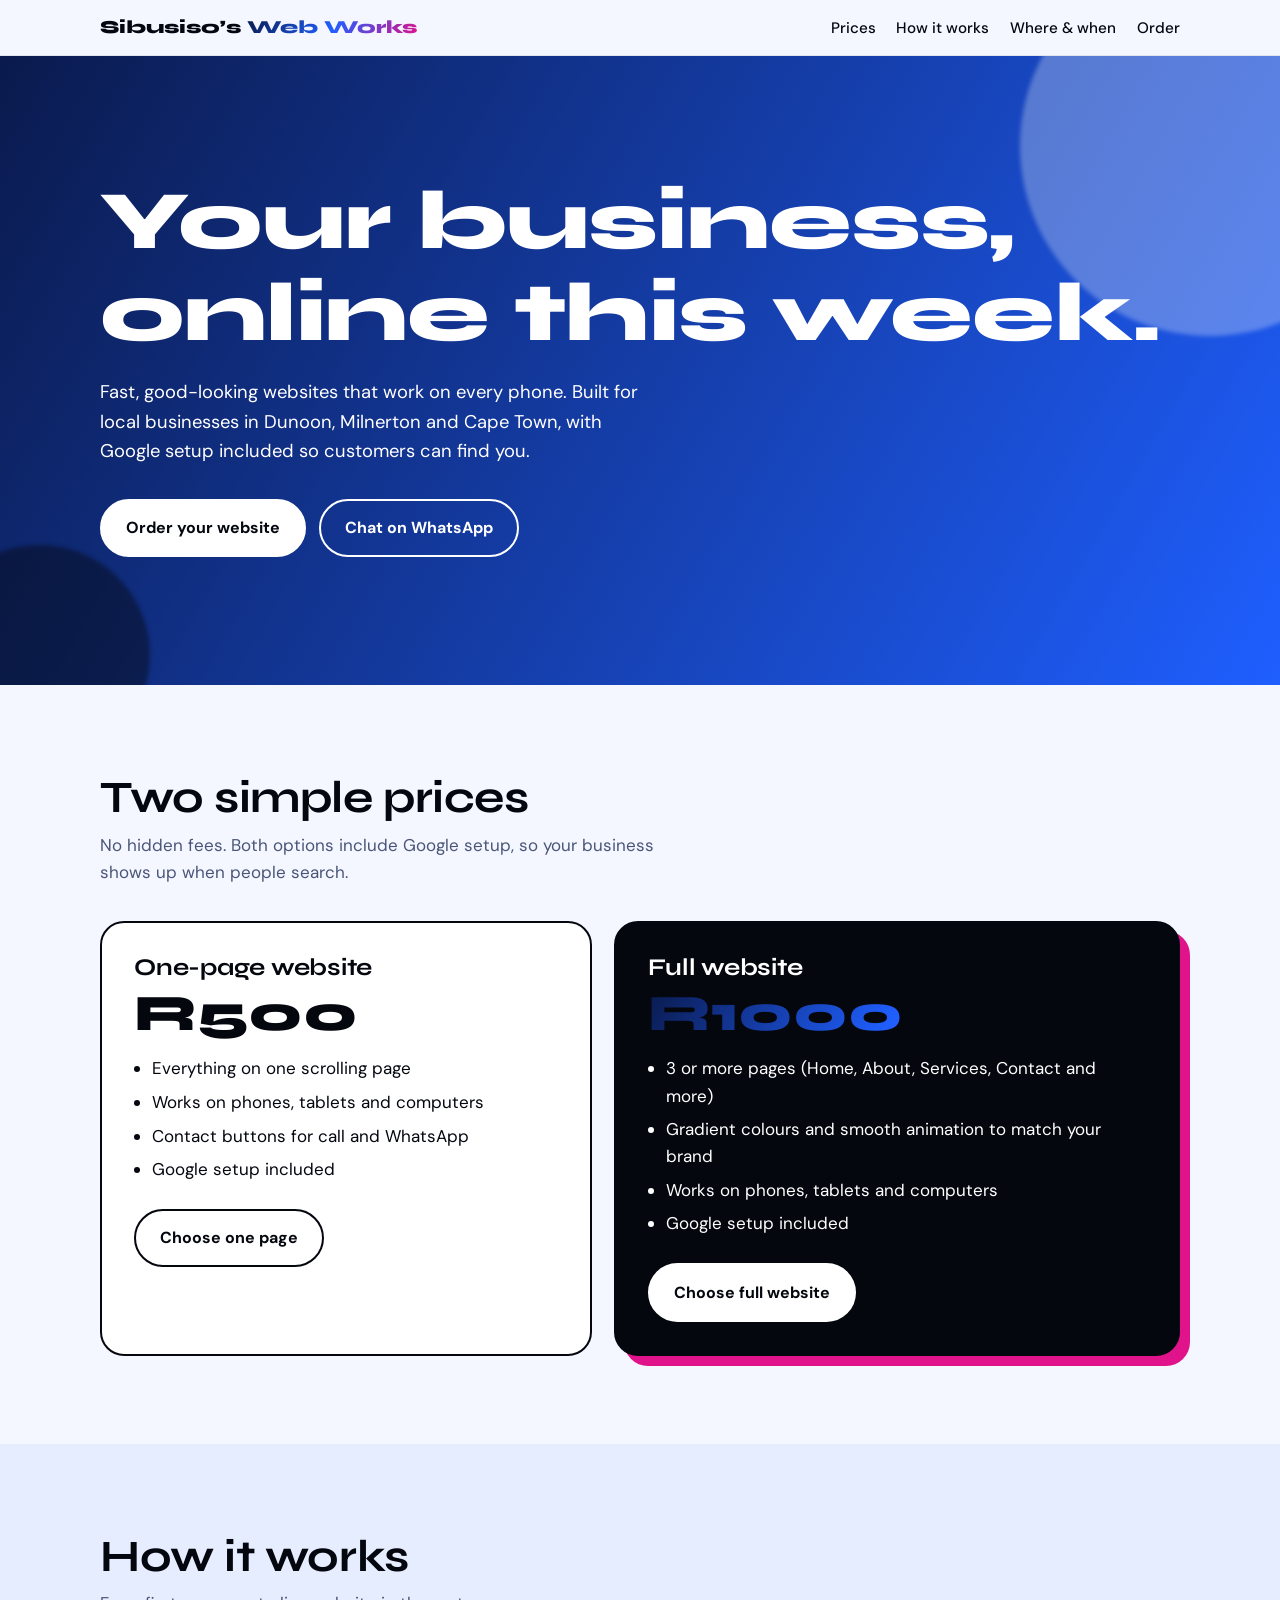
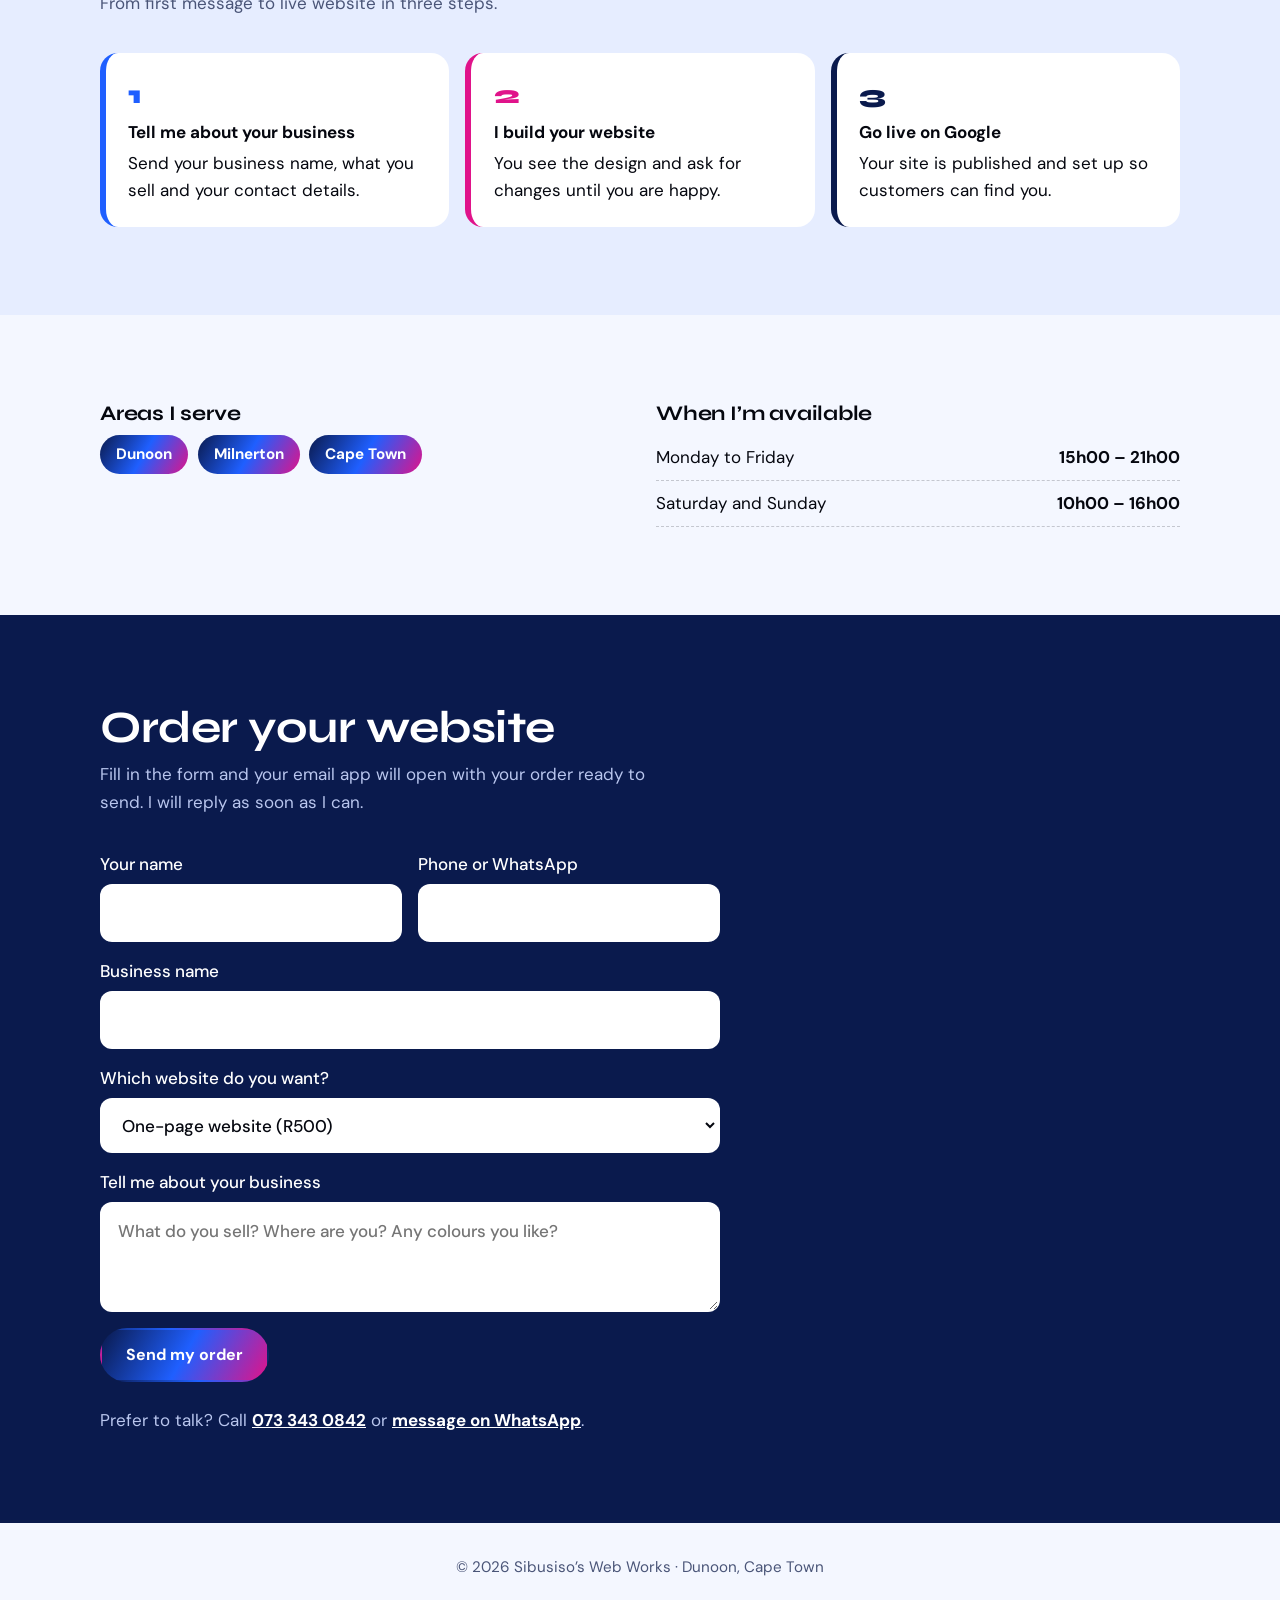
<file: index.html>
<!DOCTYPE html>
<html lang="en">
<head>
<meta charset="utf-8">
<meta name="viewport" content="width=device-width, initial-scale=1">
<title>Sibusiso’s Web Works | Websites for Dunoon, Milnerton and Cape Town</title>
<meta name="description" content="Affordable websites for local businesses. One-page sites from R500, full websites from R1000, Google setup included.">
<link rel="preconnect" href="https://fonts.googleapis.com">
<link rel="preconnect" href="https://fonts.gstatic.com" crossorigin>
<link href="https://fonts.googleapis.com/css2?family=Syne:wght@600;800&family=DM+Sans:wght@400;500;700&display=swap" rel="stylesheet">
<style>
:root{
  --ink:#05070f; --paper:#f4f7ff; --muted:#4a5578;
  --magenta:#e0138a; --navy:#0a1a4d; --blue:#1f5fff; --black:#05070f;
  --grad:linear-gradient(120deg,var(--navy),var(--blue) 50%,var(--magenta));
  --head:'Syne','Trebuchet MS',system-ui,sans-serif;
  --body:'DM Sans',system-ui,-apple-system,'Segoe UI',Roboto,sans-serif;
}
*{box-sizing:border-box;margin:0}
html{scroll-behavior:smooth}
body{font-family:var(--body);color:var(--ink);background:var(--paper);line-height:1.6;font-size:1.0625rem;-webkit-text-size-adjust:100%}
a{color:inherit}
:focus-visible{outline:3px solid var(--blue);outline-offset:3px;border-radius:6px}
.wrap{width:min(1080px,92%);margin-inline:auto}
h1,h2,h3{font-family:var(--head);line-height:1.1;letter-spacing:-.01em}
h2{font-size:clamp(1.8rem,5vw,2.8rem);margin-bottom:.6rem}

/* header */
header{position:sticky;top:0;z-index:20;background:rgba(244,247,255,.92);backdrop-filter:blur(10px);border-bottom:1px solid rgba(5,7,15,.08)}
.nav{display:flex;align-items:center;justify-content:space-between;padding:.8rem 0;gap:1rem}
.logo{font-family:var(--head);font-weight:800;text-decoration:none;font-size:1.15rem}
.logo span{background:var(--grad);-webkit-background-clip:text;background-clip:text;color:transparent}
nav ul{list-style:none;padding:0;display:flex;gap:1.3rem}
nav a{text-decoration:none;font-weight:500;font-size:.95rem}
nav a:hover{color:var(--magenta)}
@media(max-width:640px){nav ul{display:none}}

/* hero */
.hero{position:relative;overflow:hidden;color:#fff;background:var(--grad);background-size:200% 200%;animation:flow 14s ease-in-out infinite;padding:clamp(3.5rem,11vw,7.5rem) 0 clamp(4rem,12vw,8rem)}
.hero::before,.hero::after{content:"";position:absolute;border-radius:50%;filter:blur(2px);opacity:.28;background:#fff}
.hero::before{width:380px;height:380px;right:-120px;top:-100px;animation:float 9s ease-in-out infinite}
.hero::after{width:220px;height:220px;left:-70px;bottom:-80px;background:var(--black);opacity:.45;animation:float 11s ease-in-out infinite reverse}
.hero .wrap{position:relative;z-index:1}
.hero h1{font-size:clamp(2.4rem,9vw,5.2rem);font-weight:800;max-width:15ch}
.hero p{max-width:34rem;margin:1.2rem 0 2rem;font-size:1.15rem;opacity:.96}
.btns{display:flex;flex-wrap:wrap;gap:.8rem}
.btn{display:inline-block;padding:.9rem 1.5rem;border-radius:999px;font-weight:700;text-decoration:none;border:2px solid #fff;transition:transform .2s,box-shadow .2s;cursor:pointer;font-family:var(--body);font-size:1rem}
.btn:hover{transform:translateY(-2px);box-shadow:0 10px 24px rgba(5,7,15,.25)}
.btn.solid{background:#fff;color:var(--ink)}
.btn.ghost{background:transparent;color:#fff}
.hero .in{opacity:0;transform:translateY(22px);animation:rise .8s cubic-bezier(.2,.7,.2,1) forwards}
.hero .in:nth-child(2){animation-delay:.15s}.hero .in:nth-child(3){animation-delay:.3s}
@keyframes rise{to{opacity:1;transform:none}}
@keyframes flow{0%,100%{background-position:0% 50%}50%{background-position:100% 50%}}
@keyframes float{0%,100%{transform:translateY(0)}50%{transform:translateY(26px)}}

section{padding:clamp(3rem,8vw,5.5rem) 0}
.lead{color:var(--muted);max-width:36rem;margin-bottom:2.2rem}

/* pricing */
.plans{display:grid;gap:1.4rem;grid-template-columns:1fr 1.15fr;align-items:stretch}
.plan{border-radius:24px;padding:2rem;border:2px solid var(--ink);background:#fff}
.plan.full{background:var(--black);color:#fff;border-color:var(--black);position:relative;box-shadow:10px 10px 0 var(--magenta)}
.plan h3{font-size:1.5rem}
.price{font-family:var(--head);font-weight:800;font-size:3.2rem;margin:.4rem 0 1rem;line-height:1}
.plan.full .price{background:var(--grad);-webkit-background-clip:text;background-clip:text;color:transparent}
.plan ul{padding-left:1.1rem;display:grid;gap:.4rem;margin-bottom:1.6rem}
.plan .btn{border-color:var(--ink);color:var(--ink);background:transparent}
.plan.full .btn{background:#fff;color:var(--ink);border-color:#fff}
@media(max-width:760px){.plans{grid-template-columns:1fr}.plan.full{box-shadow:6px 6px 0 var(--magenta)}}

/* steps */
.band{background:#e6edff}
.steps{list-style:none;padding:0;counter-reset:s;display:grid;gap:1rem;grid-template-columns:repeat(3,1fr)}
.steps li{counter-increment:s;padding:1.4rem;border-radius:18px;background:#fff;border-left:6px solid var(--blue)}
.steps li:nth-child(2){border-color:var(--magenta)}.steps li:nth-child(3){border-color:var(--navy)}
.steps li::before{content:counter(s);font-family:var(--head);font-weight:800;font-size:1.6rem;color:var(--blue);display:block}
.steps li:nth-child(2)::before{color:var(--magenta)}.steps li:nth-child(3)::before{color:var(--navy)}
.steps b{display:block;margin:.2rem 0}
@media(max-width:760px){.steps{grid-template-columns:1fr}}

/* area + hours */
.info{display:grid;gap:2rem;grid-template-columns:1fr 1fr}
.info h3{margin-bottom:.6rem;font-size:1.3rem}
.hours{list-style:none;padding:0}
.hours li{display:flex;justify-content:space-between;gap:1rem;padding:.55rem 0;border-bottom:1px dashed rgba(5,7,15,.2)}
.chips{display:flex;flex-wrap:wrap;gap:.6rem}
.chips span{padding:.45rem 1rem;border-radius:999px;background:var(--grad);color:#fff;font-weight:700;font-size:.95rem}
@media(max-width:760px){.info{grid-template-columns:1fr}}

/* order */
.order{background:var(--navy);color:#fff}
.order .lead{color:#b9c6ee}
form{display:grid;gap:1rem;max-width:620px}
label{display:grid;gap:.35rem;font-weight:500}
input,select,textarea{font:inherit;padding:.85rem 1rem;border-radius:12px;border:2px solid transparent;background:#fff;color:var(--ink);width:100%}
input:focus,select:focus,textarea:focus{border-color:var(--magenta);outline:none}
textarea{min-height:110px;resize:vertical}
.row{display:grid;gap:1rem;grid-template-columns:1fr 1fr}
@media(max-width:560px){.row{grid-template-columns:1fr}}
.order .btn{background:var(--grad);border-color:transparent;color:#fff;justify-self:start}
.alt{margin-top:1.6rem;color:#b9c6ee}
.alt a{color:#fff;font-weight:700}
footer{padding:2rem 0;text-align:center;color:var(--muted);font-size:.95rem}

@media(prefers-reduced-motion:reduce){
  *,*::before,*::after{animation:none!important;transition:none!important}
  .hero .in{opacity:1;transform:none}
  html{scroll-behavior:auto}
}
</style>
</head>
<body>

<header>
  <div class="wrap nav">
    <a class="logo" href="#top">Sibusiso’s <span>Web Works</span></a>
    <nav aria-label="Main">
      <ul>
        <li><a href="#prices">Prices</a></li>
        <li><a href="#how">How it works</a></li>
        <li><a href="#where">Where &amp; when</a></li>
        <li><a href="#order">Order</a></li>
      </ul>
    </nav>
  </div>
</header>

<main id="top">
  <div class="hero">
    <div class="wrap">
      <h1 class="in">Your business, online this week.</h1>
      <p class="in">Fast, good-looking websites that work on every phone. Built for local businesses in Dunoon, Milnerton and Cape Town, with Google setup included so customers can find you.</p>
      <div class="btns in">
        <a class="btn solid" href="#order">Order your website</a>
        <a class="btn ghost" href="https://wa.me/27733430842?text=Hi%20Sibusiso%2C%20I%20want%20a%20website%20for%20my%20business." target="_blank" rel="noopener">Chat on WhatsApp</a>
      </div>
    </div>
  </div>

  <section id="prices">
    <div class="wrap">
      <h2>Two simple prices</h2>
      <p class="lead">No hidden fees. Both options include Google setup, so your business shows up when people search.</p>
      <div class="plans">
        <article class="plan">
          <h3>One-page website</h3>
          <div class="price">R500</div>
          <ul>
            <li>Everything on one scrolling page</li>
            <li>Works on phones, tablets and computers</li>
            <li>Contact buttons for call and WhatsApp</li>
            <li>Google setup included</li>
          </ul>
          <a class="btn" href="#order" data-plan="One-page website (R500)">Choose one page</a>
        </article>
        <article class="plan full">
          <h3>Full website</h3>
          <div class="price">R1000</div>
          <ul>
            <li>3 or more pages (Home, About, Services, Contact and more)</li>
            <li>Gradient colours and smooth animation to match your brand</li>
            <li>Works on phones, tablets and computers</li>
            <li>Google setup included</li>
          </ul>
          <a class="btn" href="#order" data-plan="Full website (R1000)">Choose full website</a>
        </article>
      </div>
    </div>
  </section>

  <section class="band" id="how">
    <div class="wrap">
      <h2>How it works</h2>
      <p class="lead">From first message to live website in three steps.</p>
      <ol class="steps">
        <li><b>Tell me about your business</b>Send your business name, what you sell and your contact details.</li>
        <li><b>I build your website</b>You see the design and ask for changes until you are happy.</li>
        <li><b>Go live on Google</b>Your site is published and set up so customers can find you.</li>
      </ol>
    </div>
  </section>

  <section id="where">
    <div class="wrap info">
      <div>
        <h3>Areas I serve</h3>
        <div class="chips"><span>Dunoon</span><span>Milnerton</span><span>Cape Town</span></div>
      </div>
      <div>
        <h3>When I’m available</h3>
        <ul class="hours">
          <li><span>Monday to Friday</span><b>15h00 – 21h00</b></li>
          <li><span>Saturday and Sunday</span><b>10h00 – 16h00</b></li>
        </ul>
      </div>
    </div>
  </section>

  <section class="order" id="order">
    <div class="wrap">
      <h2>Order your website</h2>
      <p class="lead">Fill in the form and your email app will open with your order ready to send. I will reply as soon as I can.</p>
      <form id="orderForm">
        <div class="row">
          <label>Your name<input name="name" required autocomplete="name"></label>
          <label>Phone or WhatsApp<input name="phone" type="tel" required autocomplete="tel"></label>
        </div>
        <label>Business name<input name="business" required></label>
        <label>Which website do you want?
          <select name="plan" id="plan">
            <option>One-page website (R500)</option>
            <option>Full website (R1000)</option>
          </select>
        </label>
        <label>Tell me about your business<textarea name="details" placeholder="What do you sell? Where are you? Any colours you like?"></textarea></label>
        <button class="btn" type="submit">Send my order</button>
      </form>
      <p class="alt">Prefer to talk? Call <a href="tel:+27733430842">073 343 0842</a> or <a href="https://wa.me/27733430842" target="_blank" rel="noopener">message on WhatsApp</a>.</p>
    </div>
  </section>
</main>

<footer>
  <div class="wrap">© <span id="yr">2026</span> Sibusiso’s Web Works · Dunoon, Cape Town</div>
</footer>

<script>
document.getElementById('yr').textContent = new Date().getFullYear();

// Pre-select the plan when a price button is tapped
document.querySelectorAll('[data-plan]').forEach(function(b){
  b.addEventListener('click', function(){
    document.getElementById('plan').value = b.getAttribute('data-plan');
  });
});

// Open the email app with the order filled in
document.getElementById('orderForm').addEventListener('submit', function(e){
  e.preventDefault();
  var f = e.target;
  var body = 'Name: ' + f.name.value +
    '\nPhone: ' + f.phone.value +
    '\nBusiness: ' + f.business.value +
    '\nWebsite: ' + f.plan.value +
    '\n\nDetails:\n' + f.details.value;
  window.location.href = 'mailto:sibusisobana7@gmail.com?subject=' +
    encodeURIComponent('Website order: ' + f.business.value) +
    '&body=' + encodeURIComponent(body);
});
</script>
</body>
</html>
</file>
